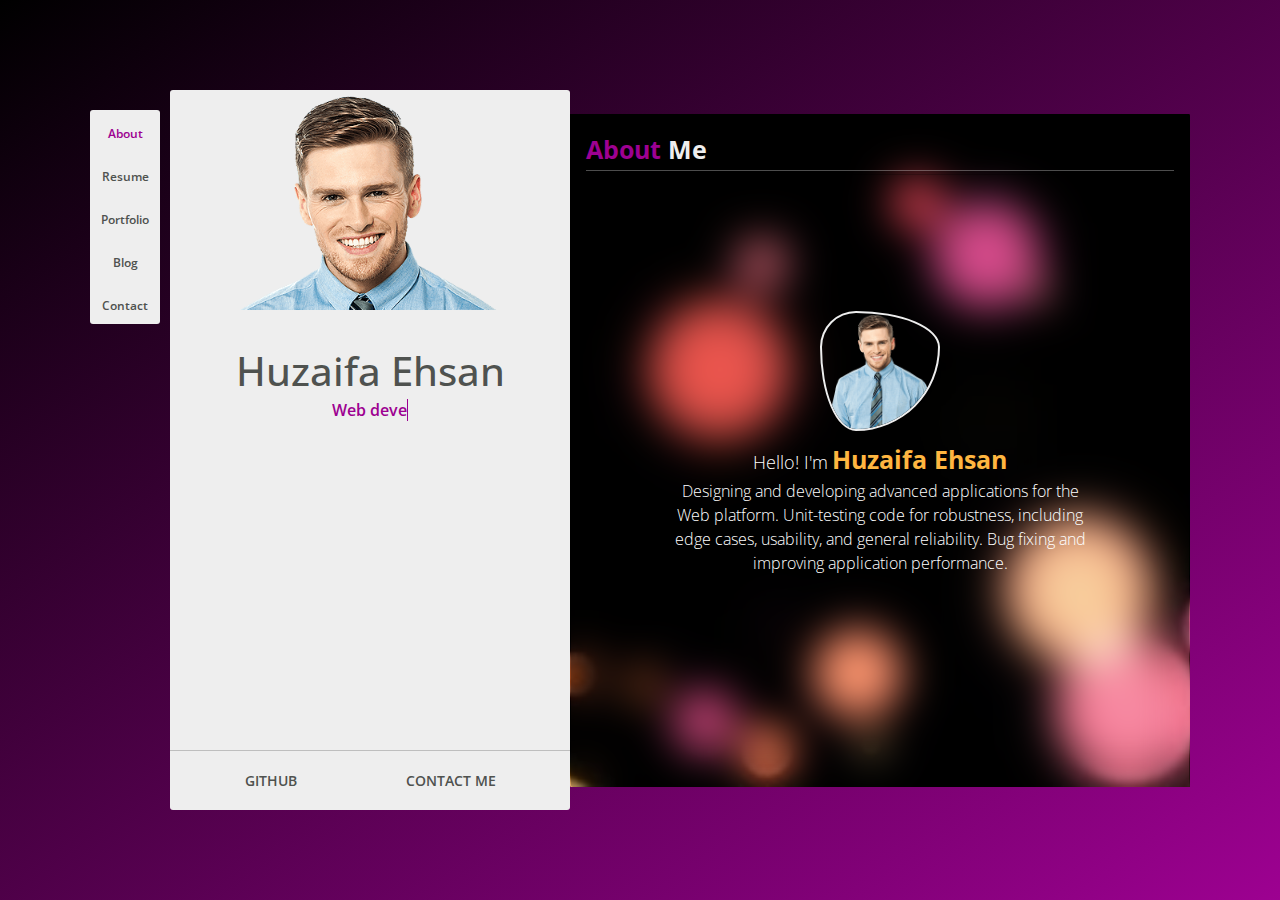
<file: index.html>
<!DOCTYPE html>
<html lang="en">

<head>
    <meta charset="UTF-8">
    <meta http-equiv="X-UA-Compatible" content="IE=edge">
    <meta name="viewport" content="width=device-width, initial-scale=1.0">
    <link rel="stylesheet" href="https://use.fontawesome.com/releases/v5.5.0/css/all.css"
        integrity="sha384-B4dIYHKNBt8Bc12p+WXckhzcICo0wtJAoU8YZTY5qE0Id1GSseTk6S+L3BlXeVIU" crossorigin="anonymous">
    <link rel="stylesheet" href="style.css">
    <link rel="stylesheet" href="media-querry.css">
    <title>Huzaifa Ehsan</title>
</head>

<body>
    <div class="all">
        <header>
            <div class="container">
                <nav id="nav-ul">
                    <ul class="nav-ul">
                        <li class="nav-li active">
                            <i class="fas fa-user"></i>
                            <a href="#about" class="link" data-filter="content-about">About</a>
                        </li>
                        <li class="nav-li">
                            <i class="fas fa-poll-h"></i>
                            <a href="#resume" class="link" data-filter="content-resume">Resume</a>
                        </li>
                        <li class="nav-li">
                            <i class="fas fa-pencil-alt"></i>
                            <a href="#portfolio" class="link" data-filter="content-portfolio">Portfolio</a>
                        </li>
                        <li class="nav-li">
                            <i class="fab fa-stack-exchange"></i>
                            <a href="#blog" class="link" data-filter="content-blog">Blog</a>
                        </li>
                        <li class="nav-li">
                            <i class="fas fa-envelope"></i>
                            <a href="#contact" class="link" data-filter="content-contact">Contact</a>
                        </li>
                    </ul>
                </nav>
            </div>
        </header>

        <!-- CONTENT SECTION -->
        <section>
            <div class="container main-container">
                <!-- PROFILE SECTION -->
                <div class="profile">
                    <div class="profile-image">
                        <img src="images/profile.png" alt="man">
                    </div>
                    <div class="profile-content">
                        <h2>Huzaifa Ehsan</h2>
                        <p class="text-effect">UX Developer</p>
                        <div class="profile-icons">
                            <a href="#">
                                <i class="fab fa-twitter"></i>
                            </a>
                            <a href="#">
                                <i class="fab fa-github"></i>
                            </a>
                            <a href="#">
                                <i class="fab fa-facebook-f"></i>
                            </a>
                            <a href="#">
                                <i class="fab fa-linkedin"></i>
                            </a>
                            <a href="#">
                                <i class="fab fa-stack-overflow"></i>
                            </a>
                        </div>
                        <div class="profile-cta my-border">
                            <div><a href="#">Github</a></div>
                            <div><a href="#">Contact Me</a></div>
                        </div>
                    </div>
                </div>

                <!-- CONTENT SECTION -->
                <div class="content-all">

                    <!-- CONTENT ABOUT -->
                    <div class="content content-about" id="about">
                        <div class="content-header">
                            <h2><span>About</span> Me</h2>
                        </div>
                        <div class="content-details">
                            <img src="images/profile.png" alt="profile">
                            <p><span class="text">Hello! I'm</span>
                                <span class="name">Huzaifa Ehsan</span>
                            </p>
                            <p>
                                Designing and developing advanced applications for the Web platform. Unit-testing
                                code for robustness, including edge cases, usability, and general reliability. Bug
                                fixing and improving application performance.

                            </p>
                        </div>
                    </div>

                    <!-- CONTENT RESUME -->
                    <div class="content content-resume" id="resume">
                        <div class="content-header">
                            <h2><span>My</span> Resume</h2>
                        </div>
                        <div class="content-details">
                            <div class="resume">
                                <div class="my-resume education">
                                    <div class="title">
                                        <h3>Education</h3>
                                    </div>
                                    <div class="details">
                                        <div class="specific-deatails">
                                            <p class="year">2011-2014</p>
                                            <div class="year-details">
                                                <p class="year-title">
                                                    Tech University
                                                </p>
                                                <p class="year-desc">
                                                    Lorem ipsum dolor sit amet consectetur, adipisicing elit. Aliquid
                                                    numquam quis aliquam. Ea tenetur error, optio dolor est sunt!
                                                    Laboriosam.
                                                </p>
                                            </div>
                                        </div>
                                    </div>
                                </div>
                                <div class="my-resume experience">
                                    <div class="title">
                                        <h3>Experience</h3>
                                    </div>
                                    <div class="details">
                                        <div class="specific-deatails">
                                            <p class="year">2014-2016</p>
                                            <div class="year-details">
                                                <p class="year-title">
                                                    FrontEnd Developer
                                                </p>
                                                <p class="year-desc">
                                                    Lorem ipsum dolor sit amet consectetur, adipisicing elit. Aliquid
                                                    numquam quis aliquam. Ea tenetur error, optio dolor est sunt!
                                                    Laboriosam.
                                                </p>
                                            </div>
                                        </div>
                                    </div>
                                </div>
                            </div>

                            <!-- Add a line -->
                            <div class="content-line"></div>

                            <!-- MY SKILLS -->
                            <div class="my-skills">
                                <div class="title">
                                    <h3>My Skills</h3>
                                </div>
                                <div class="skills">
                                    <div class="skill">
                                        <img src="images/html.png" alt="">
                                        <p>HTML</p>
                                    </div>
                                    <div class="skill">
                                        <img src="images/css.png" alt="">
                                        <p>CSS</p>
                                    </div>
                                    <div class="skill">
                                        <img src="images/js.png" alt="">
                                        <p>JavaScript</p>
                                    </div>
                                    <div class="skill">
                                        <img src="images/react.png" alt="">
                                        <p>React</p>
                                    </div>
                                    <div class="skill">
                                        <img src="images/nodejs.png" alt="">
                                        <p>NodeJS</p>
                                    </div>
                                    <div class="skill">
                                        <img src="images/github.png" alt="">
                                        <p>Github</p>
                                    </div>
                                    <div class="skill">
                                        <img src="images/vue.png" alt="">
                                        <p>Vue</p>
                                    </div>
                                    <div class="skill">
                                        <img src="images/angular.png" alt="">
                                        <p>Angular</p>
                                    </div>
                                </div>
                            </div>
                        </div>
                    </div>




                    <!-- CONTENT PORTFOLIO -->
                    <div class="content content-portfolio" id="portfolio">
                        <div class="content-header">
                            <h2><span>My</span> PortFolio</h2>
                        </div>
                        <div class="content-details">
                            <div class="portfolio">
                                <div class="portfolio-item">
                                    <img src="images/portfolio1.jpg" alt="">
                                    <p class="portfolio-title">
                                        Web Design Project
                                    </p>
                                    <p class="portfolio-desc">
                                        Lorem ipsum dolor sit amet consectetur, adipisicing elit. Quasi voluptatum sit
                                        provident omnis. Esse illum at delectus dicta nemo nostrum?
                                    </p>
                                    <a href="#">&rarr; View Project</a>
                                </div>
                                <div class="portfolio-item">
                                    <img src="images/portfolio2.jpg" alt="">
                                    <p class="portfolio-title">
                                        Mobile App Design
                                    </p>
                                    <p class="portfolio-desc">
                                        Lorem ipsum dolor sit amet consectetur, adipisicing elit. Quasi voluptatum sit
                                        provident omnis. Esse illum at delectus dicta nemo nostrum?
                                    </p>
                                    <a href="#">&rarr; View Project</a>
                                </div>
                                <div class="portfolio-item">
                                    <img src="images/portfolio3.png" alt="">
                                    <p class="portfolio-title">
                                        Login UI Project
                                    </p>
                                    <p class="portfolio-desc">
                                        Lorem ipsum dolor sit amet consectetur, adipisicing elit. Quasi voluptatum sit
                                        provident omnis. Esse illum at delectus dicta nemo nostrum?
                                    </p>
                                    <a href="#">&rarr; View Project</a>
                                </div>
                                <div class="portfolio-item">
                                    <img src="images/portfolio4.jpg" alt="">
                                    <p class="portfolio-title">
                                        Passward Generator
                                    </p>
                                    <p class="portfolio-desc">
                                        Lorem ipsum dolor sit amet consectetur, adipisicing elit. Quasi voluptatum sit
                                        provident omnis. Esse illum at delectus dicta nemo nostrum?
                                    </p>
                                    <a href="#">&rarr; View Project</a>
                                </div>

                            </div>
                        </div>
                    </div>

                    <!-- CONTENT BLOG -->
                    <div class="content content-blog" id="blog">
                        <div class="content-header">
                            <h2><span>My</span> Blog</h2>
                        </div>
                        <div class="content-details">
                            <div class="blog">
                                <div class="blog-post">
                                    <img src="images/blog.jpg" alt="">
                                    <p class="post-title">
                                        How to get started with Blog
                                    </p>
                                    <p class="post-desc">
                                        Lorem ipsum dolor sit, amet consectetur adipisicing elit. Possimus neque tempora
                                        qui
                                        dolorem totam expedita necessitatibus obcaecati error ad magnam?
                                    </p>
                                    <a href="#">&rarr; View Post</a>
                                </div>
                                <div class="blog-post">
                                    <img src="images/blog2.jpg" alt="">
                                    <p class="post-title">
                                        How to become a Programmer
                                    </p>
                                    <p class="post-desc">
                                        Lorem ipsum dolor sit, amet consectetur adipisicing elit. Possimus neque tempora
                                        qui
                                        dolorem totam expedita necessitatibus obcaecati error ad magnam?
                                    </p>
                                    <a href="#">&rarr; View Post</a>
                                </div>
                            </div>
                        </div>
                    </div>

                    <!--MAIN CONTENT CONTACT -->
                    <div class="content content-contact" id="contact">
                        <div class="content-header">
                            <h2><span>Contact</span> Me</h2>
                        </div>
                        <div class="content-details">
                            <div class="contact">
                                <div class="contact-details">
                                    <p class="title">Address</p>
                                    <p>California, USA</p>
                                    <img src="images/white-line.png" alt="">
                                </div>
                                <div class="contact-details">
                                    <p class="title">Email</p>
                                    <p>huzaifaahxan6@gmail.com</p>
                                </div>
                                <div class="contact-details">
                                    <p class="title">Phone</p>
                                    <p>00000000000</p>
                                </div>
                                <div class="contact-details">
                                    <p class="title">Freelance</p>
                                    <p>Available</p>
                                </div>
                            </div>
                            <div class="content-line"></div>
                            <!-- CONTACT FORM -->
                            <div class="contact-form">
                                <div class="title">
                                    <h3>Contact Form</h3>
                                </div>
                                <form action="">
                                    <div class="form-input">
                                        <input type="text" placeholder="Name">
                                        <input type="email" placeholder="Email">
                                    </div>
                                    <textarea name="" id="" rows="10"></textarea>
                                    <input type="submit" value="Send Message">
                                </form>
                            </div>
                        </div>
                    </div>


                </div>
            </div>
        </section>
    </div>

    <script src="portfolio.js"></script>
</body>

</html>
</file>
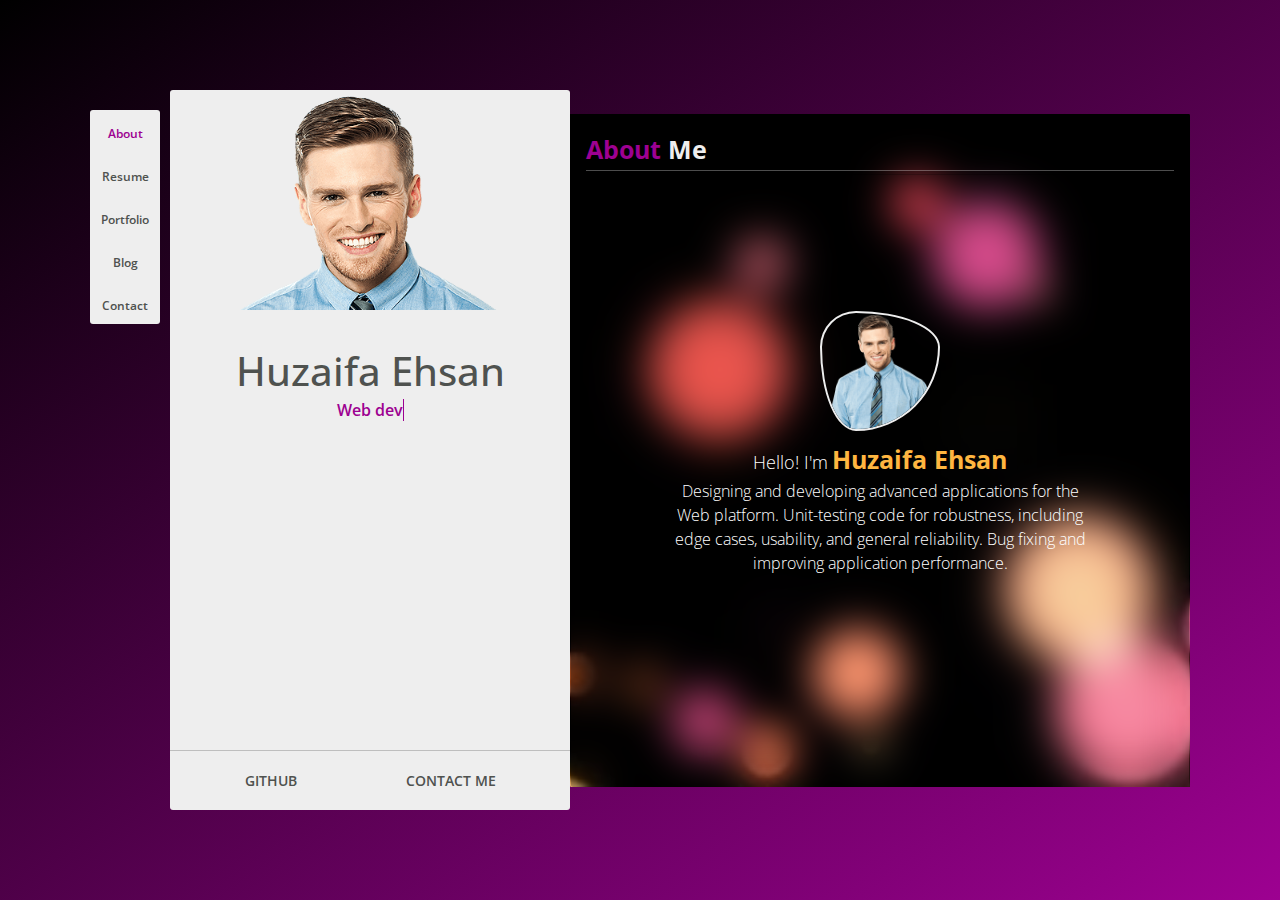
<file: portfolio.html>
<!DOCTYPE html>
<html lang="en">

<head>
    <meta charset="UTF-8">
    <meta http-equiv="X-UA-Compatible" content="IE=edge">
    <meta name="viewport" content="width=device-width, initial-scale=1.0">
    <!-- <script src="https://kit.fontawesome.com/bfb4213bb3.js" 
    crossorigin="anonymous"></script> -->
    <link rel="stylesheet" href="https://use.fontawesome.com/releases/v5.5.0/css/all.css"
        integrity="sha384-B4dIYHKNBt8Bc12p+WXckhzcICo0wtJAoU8YZTY5qE0Id1GSseTk6S+L3BlXeVIU" crossorigin="anonymous">
    <link rel="stylesheet" href="style.css">
    <link rel="stylesheet" href="media-querry.css">
    <title>Huzaifa Ehsan</title>
</head>

<body>
    <div class="all">
        <header>
            <div class="container">
                <nav id="nav-ul">
                    <ul class="nav-ul">
                        <li class="nav-li active">
                            <i class="fas fa-user"></i>
                            <a href="#about" class="link" data-filter="content-about">About</a>
                        </li>
                        <li class="nav-li">
                            <i class="fas fa-poll-h"></i>
                            <a href="#resume" class="link" data-filter="content-resume">Resume</a>
                        </li>
                        <li class="nav-li">
                            <i class="fas fa-pencil-alt"></i>
                            <a href="#portfolio" class="link" data-filter="content-portfolio">Portfolio</a>
                        </li>
                        <li class="nav-li">
                            <i class="fab fa-stack-exchange"></i>
                            <a href="#blog" class="link" data-filter="content-blog">Blog</a>
                        </li>
                        <li class="nav-li">
                            <i class="fas fa-envelope"></i>
                            <a href="#contact" class="link" data-filter="content-contact">Contact</a>
                        </li>
                    </ul>
                </nav>
            </div>
        </header>

        <!-- CONTENT SECTION -->
        <section>
            <div class="container main-container">
                <!-- PROFILE SECTION -->
                <div class="profile">
                    <div class="profile-image">
                        <img src="images/profile.png" alt="man">
                    </div>
                    <div class="profile-content">
                        <h2>Huzaifa Ehsan</h2>
                        <p class="text-effect">UX Developer</p>
                        <div class="profile-icons">
                            <a href="#">
                                <i class="fab fa-twitter"></i>
                            </a>
                            <a href="#">
                                <i class="fab fa-github"></i>
                            </a>
                            <a href="#">
                                <i class="fab fa-facebook-f"></i>
                            </a>
                            <a href="#">
                                <i class="fab fa-linkedin"></i>
                            </a>
                            <a href="#">
                                <i class="fab fa-stack-overflow"></i>
                            </a>
                        </div>
                        <div class="profile-cta my-border">
                            <div><a href="#">Github</a></div>
                            <div><a href="#">Contact Me</a></div>
                        </div>
                    </div>
                </div>

                <!-- CONTENT SECTION -->
                <div class="content-all">

                    <!-- CONTENT ABOUT -->
                    <div class="content content-about" id="about">
                        <div class="content-header">
                            <h2><span>About</span> Me</h2>
                        </div>
                        <div class="content-details">
                            <img src="images/profile.png" alt="profile">
                            <p><span class="text">Hello! I'm</span>
                                <span class="name">Huzaifa Ehsan</span>
                            </p>
                            <p>
                                Designing and developing advanced applications for the Web platform. Unit-testing
                                code for robustness, including edge cases, usability, and general reliability. Bug
                                fixing and improving application performance.

                            </p>
                        </div>
                    </div>

                    <!-- CONTENT RESUME -->
                    <div class="content content-resume" id="resume">
                        <div class="content-header">
                            <h2><span>My</span> Resume</h2>
                        </div>
                        <div class="content-details">
                            <div class="resume">
                                <div class="my-resume education">
                                    <div class="title">
                                        <h3>Education</h3>
                                    </div>
                                    <div class="details">
                                        <div class="specific-deatails">
                                            <p class="year">2011-2014</p>
                                            <div class="year-details">
                                                <p class="year-title">
                                                    Tech University
                                                </p>
                                                <p class="year-desc">
                                                    Lorem ipsum dolor sit amet consectetur, adipisicing elit. Aliquid
                                                    numquam quis aliquam. Ea tenetur error, optio dolor est sunt!
                                                    Laboriosam.
                                                </p>
                                            </div>
                                        </div>
                                    </div>
                                </div>
                                <div class="my-resume experience">
                                    <div class="title">
                                        <h3>Experience</h3>
                                    </div>
                                    <div class="details">
                                        <div class="specific-deatails">
                                            <p class="year">2014-2016</p>
                                            <div class="year-details">
                                                <p class="year-title">
                                                    FrontEnd Developer
                                                </p>
                                                <p class="year-desc">
                                                    Lorem ipsum dolor sit amet consectetur, adipisicing elit. Aliquid
                                                    numquam quis aliquam. Ea tenetur error, optio dolor est sunt!
                                                    Laboriosam.
                                                </p>
                                            </div>
                                        </div>
                                    </div>
                                </div>
                            </div>

                            <!-- Add a line -->
                            <div class="content-line"></div>

                            <!-- MY SKILLS -->
                            <div class="my-skills">
                                <div class="title">
                                    <h3>My Skills</h3>
                                </div>
                                <div class="skills">
                                    <div class="skill">
                                        <img src="images/html.png" alt="">
                                        <p>HTML</p>
                                    </div>
                                    <div class="skill">
                                        <img src="images/css.png" alt="">
                                        <p>CSS</p>
                                    </div>
                                    <div class="skill">
                                        <img src="images/js.png" alt="">
                                        <p>JavaScript</p>
                                    </div>
                                    <div class="skill">
                                        <img src="images/react.png" alt="">
                                        <p>React</p>
                                    </div>
                                    <div class="skill">
                                        <img src="images/nodejs.png" alt="">
                                        <p>NodeJS</p>
                                    </div>
                                    <div class="skill">
                                        <img src="images/github.png" alt="">
                                        <p>Github</p>
                                    </div>
                                    <div class="skill">
                                        <img src="images/vue.png" alt="">
                                        <p>Vue</p>
                                    </div>
                                    <div class="skill">
                                        <img src="images/angular.png" alt="">
                                        <p>Angular</p>
                                    </div>
                                </div>
                            </div>
                        </div>
                    </div>




                    <!-- CONTENT PORTFOLIO -->
                    <div class="content content-portfolio" id="portfolio">
                        <div class="content-header">
                            <h2><span>My</span> PortFolio</h2>
                        </div>
                        <div class="content-details">
                            <div class="portfolio">
                                <div class="portfolio-item">
                                    <img src="images/portfolio1.jpg" alt="">
                                    <p class="portfolio-title">
                                        Web Design Project
                                    </p>
                                    <p class="portfolio-desc">
                                        Lorem ipsum dolor sit amet consectetur, adipisicing elit. Quasi voluptatum sit
                                        provident omnis. Esse illum at delectus dicta nemo nostrum?
                                    </p>
                                    <a href="#">&rarr; View Project</a>
                                </div>
                                <div class="portfolio-item">
                                    <img src="images/portfolio2.jpg" alt="">
                                    <p class="portfolio-title">
                                        Mobile App Design
                                    </p>
                                    <p class="portfolio-desc">
                                        Lorem ipsum dolor sit amet consectetur, adipisicing elit. Quasi voluptatum sit
                                        provident omnis. Esse illum at delectus dicta nemo nostrum?
                                    </p>
                                    <a href="#">&rarr; View Project</a>
                                </div>
                                <div class="portfolio-item">
                                    <img src="images/portfolio3.png" alt="">
                                    <p class="portfolio-title">
                                        Login UI Project
                                    </p>
                                    <p class="portfolio-desc">
                                        Lorem ipsum dolor sit amet consectetur, adipisicing elit. Quasi voluptatum sit
                                        provident omnis. Esse illum at delectus dicta nemo nostrum?
                                    </p>
                                    <a href="#">&rarr; View Project</a>
                                </div>
                                <div class="portfolio-item">
                                    <img src="images/portfolio4.jpg" alt="">
                                    <p class="portfolio-title">
                                        Passward Generator
                                    </p>
                                    <p class="portfolio-desc">
                                        Lorem ipsum dolor sit amet consectetur, adipisicing elit. Quasi voluptatum sit
                                        provident omnis. Esse illum at delectus dicta nemo nostrum?
                                    </p>
                                    <a href="#">&rarr; View Project</a>
                                </div>

                            </div>
                        </div>
                    </div>

                    <!-- CONTENT BLOG -->
                    <div class="content content-blog" id="blog">
                        <div class="content-header">
                            <h2><span>My</span> Blog</h2>
                        </div>
                        <div class="content-details">
                            <div class="blog">
                                <div class="blog-post">
                                    <img src="images/blog.jpg" alt="">
                                    <p class="post-title">
                                        How to get started with Blog
                                    </p>
                                    <p class="post-desc">
                                        Lorem ipsum dolor sit, amet consectetur adipisicing elit. Possimus neque tempora
                                        qui
                                        dolorem totam expedita necessitatibus obcaecati error ad magnam?
                                    </p>
                                    <a href="#">&rarr; View Post</a>
                                </div>
                                <div class="blog-post">
                                    <img src="images/blog2.jpg" alt="">
                                    <p class="post-title">
                                        How to become a Programmer
                                    </p>
                                    <p class="post-desc">
                                        Lorem ipsum dolor sit, amet consectetur adipisicing elit. Possimus neque tempora
                                        qui
                                        dolorem totam expedita necessitatibus obcaecati error ad magnam?
                                    </p>
                                    <a href="#">&rarr; View Post</a>
                                </div>
                            </div>
                        </div>
                    </div>

                    <!--MAIN CONTENT CONTACT -->
                    <div class="content content-contact" id="contact">
                        <div class="content-header">
                            <h2><span>Contact</span> Me</h2>
                        </div>
                        <div class="content-details">
                            <div class="contact">
                                <div class="contact-details">
                                    <p class="title">Address</p>
                                    <p>California, USA</p>
                                    <img src="images/white-line.png" alt="">
                                </div>
                                <div class="contact-details">
                                    <p class="title">Email</p>
                                    <p>huzaifaahxan6@gmail.com</p>
                                </div>
                                <div class="contact-details">
                                    <p class="title">Phone</p>
                                    <p>00000000000</p>
                                </div>
                                <div class="contact-details">
                                    <p class="title">Freelance</p>
                                    <p>Available</p>
                                </div>
                            </div>
                            <div class="content-line"></div>
                            <!-- CONTACT FORM -->
                            <div class="contact-form">
                                <div class="title">
                                    <h3>Contact Form</h3>
                                </div>
                                <form action="">
                                    <div class="form-input">
                                        <input type="text" placeholder="Name">
                                        <input type="email" placeholder="Email">
                                    </div>
                                    <textarea name="" id="" rows="10"></textarea>
                                    <input type="submit" value="Send Message">
                                </form>
                            </div>
                        </div>
                    </div>


                </div>
            </div>
        </section>
    </div>

    <script src="portfolio.js"></script>
</body>

</html>
</file>
<file: style.css>
@import url('https://fonts.googleapis.com/css2?family=Carme&family=Open+Sans:ital,wght@0,300;0,400;1,300;1,700&family=Roboto:wght@400;500&display=swap');

:root {
    --white: #ffffff;
    --black: #4f524f;
    --blue: #313267;
    --light-blue: #04B4E0;
    --color-primary: #9d0191;
    --color-sec: #db6400;
    --color-gray: #eee;
    --very-dark: #363836;
    --orange: #ffb640;
}

* {
    margin: 0;
    padding: 0;
    box-sizing: border-box;
}

html {
    font-size: 62.5%;
}

body {
    font-family: 'Open Sans', sans-serif;
    padding: 2rem;
    /* background: linear-gradient(0deg, rgba(1,1,1,0.9220063025210083) 90%, rgba(125,133,133,1) 100%); */
    /* background: linear-gradient(0deg, rgba(125, 133, 133, 1) 0%, rgba(1, 1, 1, 0.9220063025210083) 100%); */
    background: linear-gradient(to right bottom, #000, #9d0191);
    background-repeat: no-repeat;
    height: 100vh;
    margin: 0 auto;
    display: flex;
    justify-content: center;
    align-items: center;
}

p {
    font-size: 1.6rem;
    line-height: 1.5;
    color: var(--black);
}

img {
    width: 25%;
}

.container {
    margin: 0 auto;
}

/* CUSTOM CSS BEGINS HERE */
/* CUSTOM CSS BEGINS HERE */
/* CUSTOM CSS BEGINS HERE */

.all {
    width: 90%;
    max-width: 110rem;
    display: flex;
    justify-content: center;
}

nav {
    background-color: #eee;
    margin: 2rem 1rem 0 0;
    border-radius: 3px;
}

nav ul {
    list-style: none;
    width: 7rem;
}

nav ul li {
    display: flex;
    flex-direction: column;
    align-items: center;
    padding: 1rem 0;
}

nav ul li:not(:last-child) {
    border-bottom: 1px solid #eee;
}

nav li i {
    font-size: 1.6rem;
    color: var(--black);
    padding-bottom: 5px;
}

nav li a {
    font-size: 1.2rem;
    text-decoration: none;
    font-weight: 600;
    color: var(--black);
}

nav li a:hover {
    color: var(--color-primary);
}

/* >* means Everything inside active */
.active>* {
    color: var(--color-primary);
}

/* SECTION STYLES */
/* SECTION STYLES */
/* SECTION STYLES */

.main-container {
    display: flex;
}

.profile {
    width: 30%;
    min-width: 40rem;
    height: 80vh;
    border-radius: 3px;
    background-color: #eee;
    position: relative;
    z-index: 1;
}

.profile .profile-image img {
    width: 100%;
    /* height: 180px; */
    max-height: 220px;
    object-fit: cover;
    object-position: top;
}

.profile-content {
    margin-top: 3rem;
    text-align: center;
    width: 100%;
}

.profile-content h2 {
    font-size: 4rem;
    font-weight: 500;
    color: var(--black);
}

.profile-content p.text-effect {
    font-size: 1.6rem;
    font-weight: 600;
    color: var(--color-primary);
    padding-bottom: 3rem;
}

span.effect {
    border-right: 1px solid;
    animation: caret 1s steps(1) infinite;
}

@keyframes caret {
    50% {
        border-color: transparent;
    }
}

.profile-icons a {
    font-size: 2rem;
    margin: 5px;
    color: var(--black);
    text-decoration: none;
    transition: all .3s;
}

.profile-icons a:hover {
    color: var(--color-primary);
}

/* cta means call to action */
.profile-cta {
    position: absolute;
    bottom: 0;
    width: 100%;
    display: flex;
    justify-content: space-around;
    border-top: 1px solid rgba(0, 0, 0, .2);
    padding: 2rem;
}

.profile-cta a {
    font-size: 1.4rem;
    font-weight: 600;
    color: var(--black);
    text-transform: uppercase;
    text-decoration: none;
    transition: all .3s;
}

.profile-cta a:hover {
    color: var(--color-primary);
}

/* CONTENT STYLE */
/* CONTENT STYLE */
/* CONTENT STYLE */

.content-all {
    position: relative;
    margin: auto 0;
    overflow: hidden;
}

.content {
    width: 100%;
    background-color: #f5f4f2;
    padding: 1.5rem;

    border: 1px solid transparent;
    /* border-radius (lefttop righttop leftbottom rightbottom) */
    border-radius: 0 3px 0 3px;
    /* overflow(auto) to see scroll bar */
    overflow-y: auto;
    -webkit-overflow-scrolling: touch;
    display: none;
    /* first set content-about display(block)  */
    height: 75vh;
    position: relative;
    animation: slide-right 1s ease 1;
}

.content::before {
    content: "";
    position: absolute;
    left: 0;
    top: 6rem;
    width: 100%;
    height: 1px;
    background-color: rgba(0, 0, 0, .2);
}

/* only content-about section show */
.content-about {
    display: block;
}

.content::-webkit-scrollbar {
    height: 5px;
    width: 4px;
    border: 1px solid #d5d5d5;
    background: #d5d5d5;
}

.content::-webkit-scrollbar-track {
    background-color: var(--color-primary);
    outline: 1px solid #eee;
}

/* SLIDE OUT CONTENT ANIMATION */

@keyframes slide-right {
    0% {
        transform: translateX(-50rem);
    }

    100% {
        transform: translateX(0);
    }
}

/* ABOUT SECTION */
/* ABOUT SECTION */
/* ABOUT SECTION */

.content-about {
    background: url(images/bg.jpg) no-repeat center/cover;
    position: relative;
    z-index: -1;
}

.content-about::after {
    content: "";
    position: absolute;
    left: 0;
    top: 0;
    width: 100%;
    height: 100%;
    background: inherit;
    filter: blur(2rem);
    z-index: -1;
    animation: hue 7s infinite alternate;
}

/* HUE ANIMATION */
@keyframes hue {
    0% {
        filter: hue-rotate(0);
    }

    100% {
        filter: hue-rotate(360deg);
    }
}

.content-header {
    padding: 1rem 0;
    margin-bottom: 1rem;
}

.content-about .content-header {
    border-bottom: 1px solid rgba(255, 255, 255, .3);
    padding: 1.7rem 0;
}

.content-header h2 {
    font-size: 2.5rem;
    line-height: .3;
    color: var(--black);
    z-index: 1;
}

.content-about .content-header h2 {
    color: #eee;
}

.content-header h2 span {
    color: var(--color-primary);
}

.content-details {
    padding: 1rem 0;
}

.content-about .content-details {
    display: flex;
    flex-direction: column;
    justify-content: center;
    align-items: center;
    height: 80%;
    width: 70%;
    margin: 0 auto;
    text-align: center;
}

.content-about .content-details img {
    width: 12rem;
    height: 12rem;
    /* fancy border radius generator */
    border-radius: 30% 70% 70% 30% / 30% 30% 70% 70%;
    border: 2px solid #eee;
    margin: 1rem;
    object-fit: cover;
    object-position: top;
}

.content-about .content-details p {
    color: #fff;
    font-weight: 300;
}

.content-about .content-details p span.text {
    font-size: 1.8rem;
}

.content-about .content-details p span.name {
    color: var(--orange);
    font-size: 2.5rem;
    font-weight: 700;
}

/* RESUME SECTION */
/* RESUME SECTION */
/* RESUME SECTION */

.resume {
    display: grid;
    grid-template-columns: repeat(auto-fit, minmax(20rem, 1fr));
    row-gap: 4rem;
    column-gap: 1rem;
}

.resume .title {
    font-size: 1.6rem;
    font-weight: 400;
    line-height: 2;
    color: var(--black);
}

.resume .year {
    font-size: 1.3rem;
    background-color: var(--color-primary);
    display: inline-block;
    color: #eee;
    padding: 2px;
    border-radius: 3px;
}

.resume .year-title {
    font-size: 1.6rem;
    font-weight: 600;
    color: var(--very-dark);
}

.resume .year-description {
    font-size: 1.4rem;
}

.content-line {
    width: 100%;
    height: 2px;
    background: linear-gradient(to right, var(--color-primary), var(--orange));
    margin-top: 2rem;
}

/* SKILL SECTION */
.my-skills .title {
    font-size: 1.6rem;
    font-weight: 400;
    line-height: 2;
    color: var(--black);
}

.skills {
    display: grid;
    grid-template-columns: repeat(auto-fit, minmax(15rem, 1fr));
    row-gap: 2rem;
    column-gap: 1rem;
}

.skill {
    padding: 1rem 0;
    background-color: rgba(0, 0, 0, 0.1);
    text-align: center;
    border-radius: 3px;
    transform: translateY(0);
    transition: all .5s;
}

.skill:hover {
    transform: translateY(-5px);
    background-color: rgba(0, 0, 0, 0.2);
}

.skill p {
    font-size: 1.4rem;
    font-weight: 700;
    color: var(--very-dark);
}

/* PORTFOLIO SECTION */
/* PORTFOLIO SECTION */
/* PORTFOLIO SECTION */

.portfolio {
    display: grid;
    grid-template-columns: repeat(auto-fit, minmax(20rem, 1fr));
    row-gap: 4rem;
    column-gap: 1rem;
    text-align: center;
    padding: 1rem 0;
}

.portfolio-item {
    border: 1px solid #fff;
    background-color: #fff;
    border-bottom: 1px solid var(--color-primary);
    border-radius: 5px;
    padding: 1rem;
    transition: all 1s;
}

.portfolio-item img {
    width: 100%;
    border-radius: 3px;
    margin-bottom: 1rem;
}

.portfolio-item .portfolio-title {
    font-size: 1.6rem;
    font-weight: 600;
    color: var(--very-dark);
}

.portfolio-item .portfolio-desc {
    font-size: 1.4rem;
}

.portfolio-item a {
    display: inline-block;
    font-size: 1.4rem;
    font-weight: 600;
    text-decoration: none;
    color: var(--color-primary);
    padding: 1rem;
    margin-top: 1rem;
    transition: all .3s;
    border: 1px solid transparent;
}

.portfolio-item a:hover {
    color: var(--very-dark);
    border: 1px solid var(--color-primary);
    border-radius: 3px;
}

.portfolio-item:hover .portfolio-title {
    background-color: rgba(170, 25, 134, .8);
    color: #fff;
    padding: 5px 0;
    border-radius: 3px;
    /* cursor: pointer; */
}

/* BLOG SECTION */
/* BLOG SECTION */
/* BLOG SECTION */

.blog {
    display: grid;
    grid-template-columns: repeat(auto-fit, minmax(20rem, 1fr));
    row-gap: 4rem;
    column-gap: 1rem;
    text-align: center;
    padding: 1rem 0;
}

.blog-post {
    border: 1px solid #fff;
    background-color: #fff;
    border-bottom: 1px solid var(--color-primary);
    border-radius: 5px;
    padding: 1rem;
    transition: all .3s;
}

.blog-post .post-title {
    font-size: 1.6rem;
    font-weight: 600;
    color: var(--very-dark);
}

.blog-post .post-desc {
    font-size: 1.4rem;
}

.blog-post img {
    width: 100%;
    border-radius: 3px;
    margin-bottom: 1rem;
}

.blog-post a {
    display: inline-block;
    font-size: 1.4rem;
    font-weight: 600;
    text-decoration: none;
    color: var(--color-primary);
    padding: 1rem;
    margin-top: 1rem;
    transition: all .3s;
    border: 1px solid transparent;
}

.blog-post a:hover {
    color: var(--very-dark);
    border: 1px solid var(--color-primary);
    border-radius: 3px;
}

.blog-post:hover .post-title {
    background-color: rgba(170, 25, 134, .8);
    color: #fff;
    padding: 5px 0;
    border-radius: 3px;
    /* cursor: pointer; */
}

/* CONTACT SECTION */

.contact {
    display: grid;
    grid-template-columns: repeat(auto-fit, minmax(20rem, 1fr));
    row-gap: 1rem;
    column-gap: 1rem;
    padding: 1rem 0;
}

.contact-details {
    border: 1px solid #fff;
    background-color: #fff;
    border-bottom: 1px solid var(--color-primary);
    border-radius: 5px;
    padding: 1rem;
    transition: all .3s;
    display: flex;
    justify-content: space-between;
    align-items: center;
    width: 100%;
    flex-wrap: wrap;
}

.contact-details .title {
    font-size: 1.3rem;
    background-color: var(--color-primary);
    display: inline-block;
    color: #eee;
    padding: 2px;
    border-radius: 3px;
}

.contact-details img {
    width: 100%;

}

.contact-form {
    padding: 1rem 0;
    width: 100%;
}

.contact-form .form-input {
    display: flex;
    justify-content: space-between;
    margin-bottom: 1rem;
}

.contact-form .form-input input {
    width: 48%;
    padding: 1rem;
}

.contact-form textarea {
    width: 100%;
    height: 8rem;
}

.contact-form .form-input>*,
.contact-form textarea {
    font-size: 1.4rem;
    font-family: inherit;
    border: none;
    outline: none;
    border-bottom: 1px solid var(--very-dark);
    background-color: transparent;
}

.contact-form input[type=submit] {
    font-size: 1.6rem;
    padding: 8px;
    margin-top: 1rem;
    border: 1px solid var(--color-primary);
    border-radius: 3px;
    cursor: pointer;
}
</file>
<file: media-querry.css>
/* Tablet */

@media screen and (max-width: 850px) {
    body {
        height: 100%;
        overflow-y: auto;
        padding: 2rem;
    }

    .main-container {
        flex-direction: column;
    }

    .profile {
        width: 100%;
        height: 90vh;
    }

    .content {
        display: block;
    }

    .content-portfolio,
    .content-resume,
    .content-blog,
    .content-contact {
        height: 100%;
    }

    nav {
        position: fixed;
        top: 2rem;
        left: 2rem;
        z-index: 11;
    }

    .all {
        margin-left: 2rem;
    }
}


/* MOBILE */
@media screen and (max-width: 680px) {
    nav {
        top: 0;
        left: 50%;
        transform: translateX(-50%);
        border: 2px solid var(--orange);
    }

    .nav-ul {
        width: 40rem;
        display: flex;
        justify-content: center;
        align-items: center;
    }

    nav ul li {
        padding: 1.5rem;
        text-align: center;
    }

    nav ul li:not(:last-child) {
        border-right: 1px solid #eee;
    }

    .all {
        margin: 0 auto;
        padding-top: 7.5rem;
    }
}
</file>
